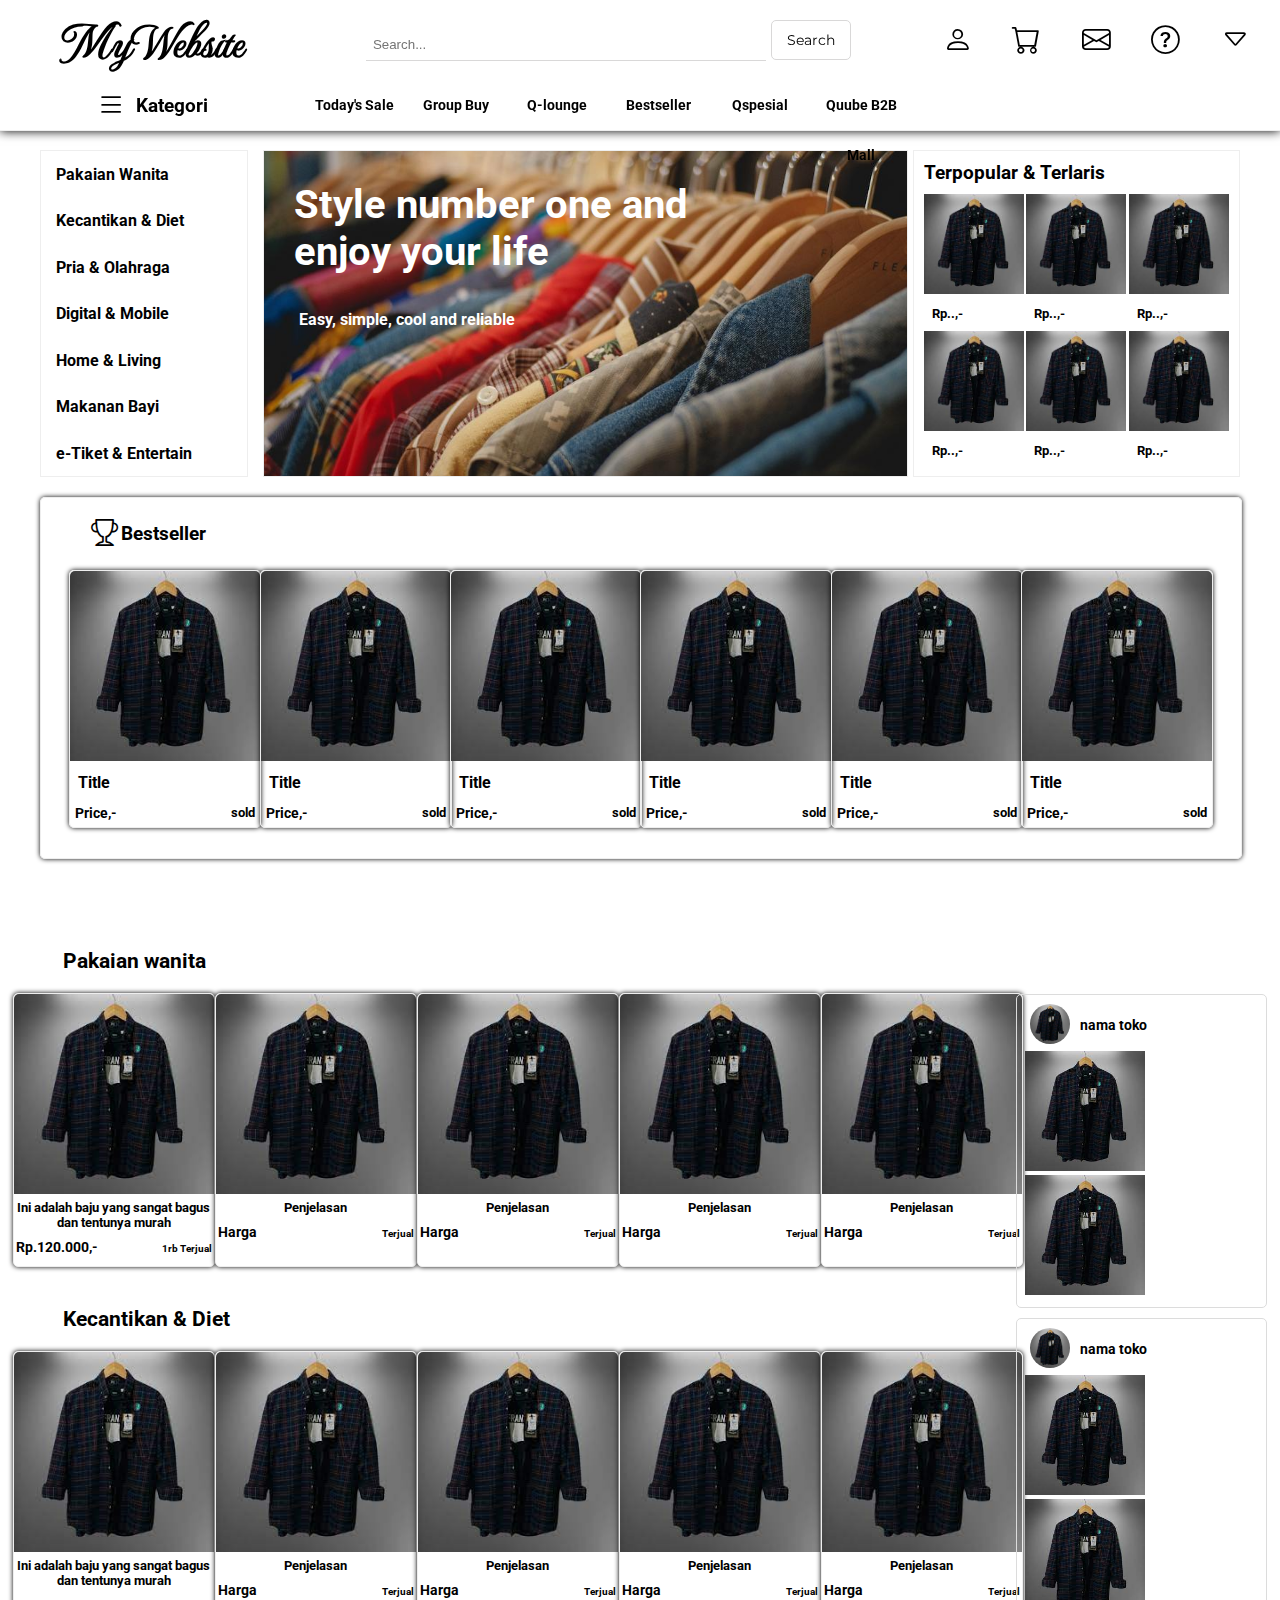
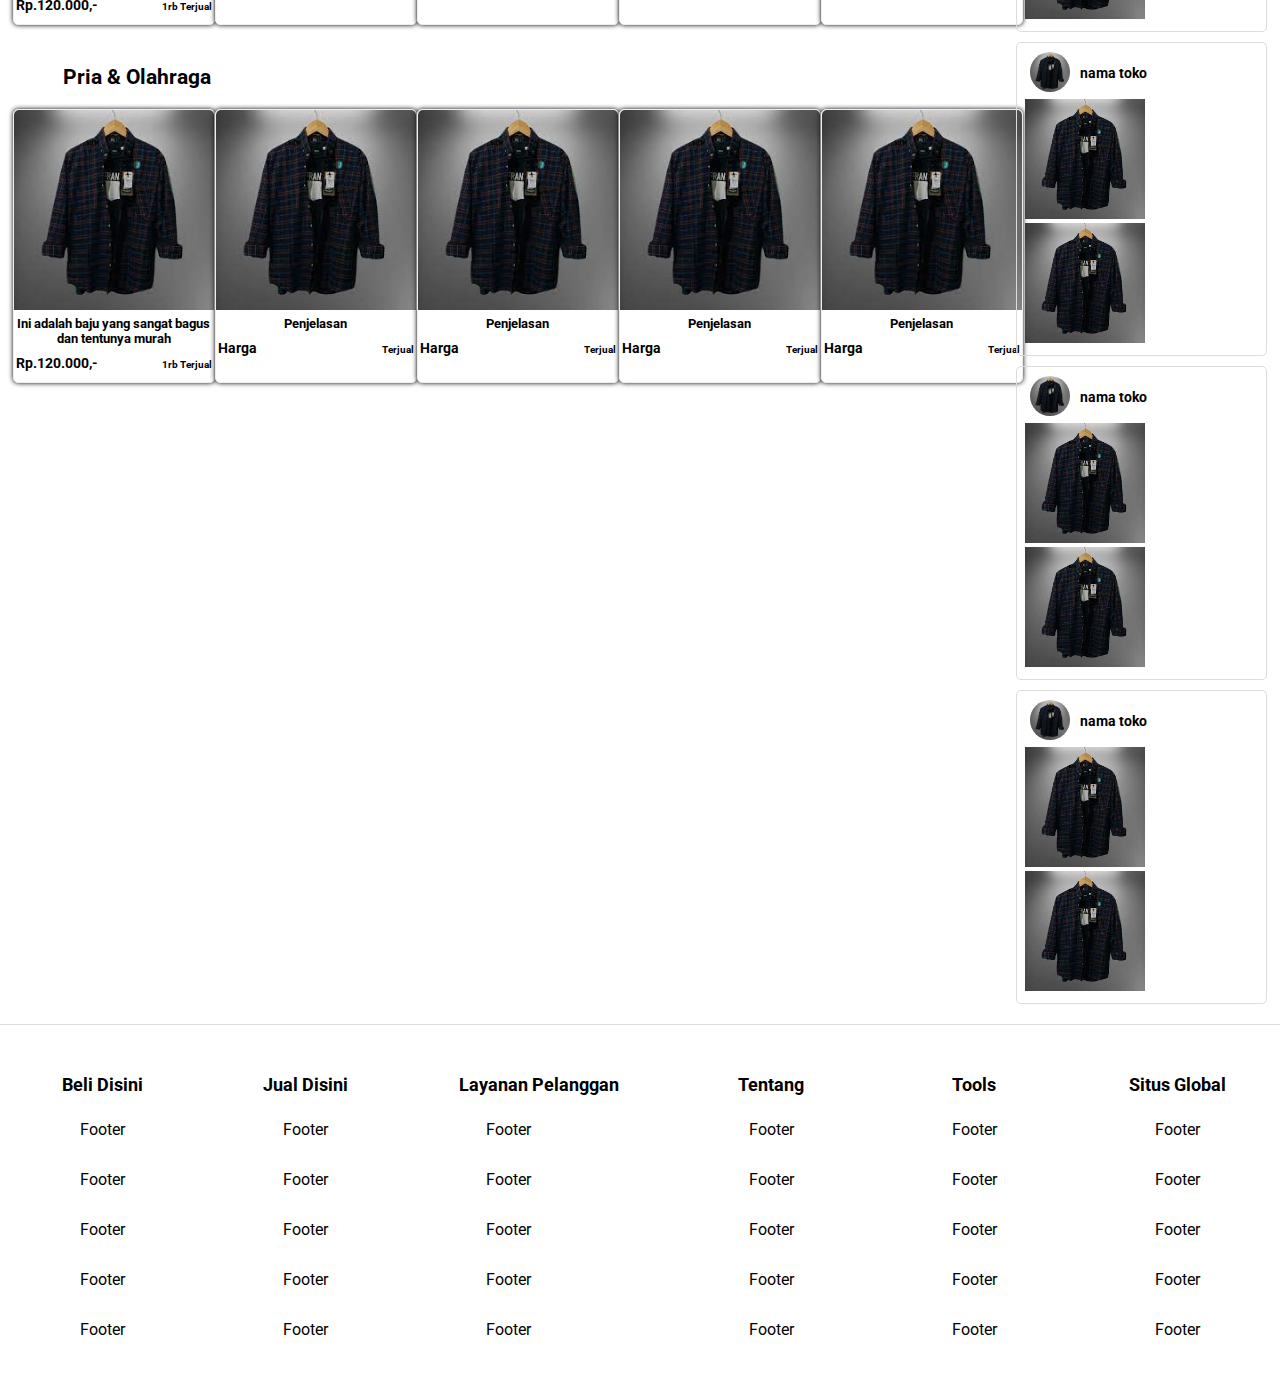
<file: index.html>
<!DOCTYPE html>
<html>
<head>
	<meta charset="utf-8">
	<title>Mebsiteku | Home</title>

	<!-- google font -->
	<link rel="preconnect" href="https://fonts.googleapis.com">
	<link rel="preconnect" href="https://fonts.gstatic.com" crossorigin>
	<link href="https://fonts.googleapis.com/css2?family=MonteCarlo&family=Montserrat&family=Roboto:ital,wght@1,300&display=swap" rel="stylesheet">

	<!-- icon bootstrap -->
	<link rel="stylesheet" href="https://cdn.jsdelivr.net/npm/bootstrap-icons@1.5.0/font/bootstrap-icons.css">

	<!-- link css -->
	<link rel="stylesheet" type="text/css" href="css/style.css">
</head>
<body>
     <!-- navbar -->
     <nav>
     	<div class="judul">
     		<h1>W</h1>
     	</div>
     	<a href="">
     		<!-- <img src=""> -->
     		<h1>MyWebsite</h1>
     	</a>
     	<div class="search">
     		<input type="" name="" placeholder="  Search...">
     		<button>Search</button>
     	</div>
     	<div class="icon">
     		<i class="bi bi-person"></i>
     		<i class="bi bi-cart"></i>
     		<i class="bi bi-envelope"></i>
     		<i class="bi bi-question-circle"></i>
     		<i class="bi bi-caret-down"></i>
     	</div>
     	<div class="kategori">
     		<i class="bi bi-list"></i>
     		<h3>Kategori</h3>
     	</div>
     	<ul class="nav">
     		<li>Today's Sale</li>
     		<li>Group Buy</li>
     		<li>Q-lounge</li>
   			<li>Bestseller</li>
     		<li>Qspesial</li>
   			<li>Quube B2B Mall</li>
     	</ul>
     	<!-- <div class="medsos">
     		<i class="bi bi-facebook"></i>
     		<i class="bi bi-instagram"></i>
     		<i class="bi bi-whatsapp"></i>
     		<i class="bi bi-youtube"></i>
     		<i class="bi bi-twitter"></i>
     	</div> -->
     </nav>
     <!-- end navbar -->

     <!-- kategori -->
     <section class="category">
	     <ul>
	    		<li>Pakaian</li>
	    		<li>Pakaian dalam dan kaos kaki</li>
	    		<li>Tas & dompet</li>
	    		<li>Sepatu</li>
	    		<li>Jamtangan & perhiasan</li>
	    		<li>Aksesoris fashion</li>
	    	</ul>
	    	<ul>
	    		<li>Kosmetik</li>
	    		<li>Parfum terkenal</li>
	    		<li>Rambut tubuh & kuku</li>
	    		<li>Diet & perlengkapan</li>
	    		<li>K-Beauty</li>
	    	</ul>
	    	<ul>
	    		<li>Pakaian pria</li>
	    		<li>Tas, sepatu & aksesoris</li>
	    		<li>Pakaian olahraga</li>
	    		<li>Peralatan olahraga</li>
	    	</ul>
	    	<ul>
	    		<li>Komputer & game</li>
	    		<li>TV, kamera & audio</li>
	    		<li>Elektronik rumah tangga</li>
	    		<li>Handphone & tablet</li>
	    		<li>Digital aksesoris</li>
	    	</ul>
	    	<ul>
	    		<li>Furniture & dekorasi</li>
	    		<li>Peralatan dapur</li>
	    		<li>Peralatan rumah tangga</li>
	    		<li>Alat tulis & belajar</li>
	    		<li>Otomotif & industry</li>
	    		<li>Peralatan hewan peliharaan</li>
	    		<li>Peralatan kebun</li>
	    		<li>Daily necessity</li>
	    	</ul>
	    	<ul>
	    		<li>Bahan makanan</li>
	    		<li>Minuman & susu</li>
	    		<li>Makanan bernutrisi</li>
	    		<li>Materniti / bayi</li>
	    		<li>Pakaian anak</li>
	    		<li>Mainan anak</li>
	    		<li>Makanan korea</li>
	    	</ul>
	    	<ul>
	    		<li>Buku & hobi</li>
	    		<li>CD & DVD</li>
	    		<li>e-Tiket</li>
	    		<li>Pulsa</li>
	    	</ul>
     </section>
     <!-- end kategori -->

     <!-- header -->
     <header>
     	<ul class="list">
     		<li class="li">
     			Pakaian Wanita
     			<section class="data-list one">
     				<ul>
	                		<h3>Pakaian</h3>
	                		<li>Gaun/tenun</li>
	                		<li>Atasan/kemeja</li>
	                		<li>Jeans</li>
	                		<li>Blouse</li>
	                		<li>Sweater</li>
	                	</ul>
	                	<ul>
	                		<h3>Jam tangan & perhiasan</h3>
	                		<li>Kalung</li>
	                		<li>Jam tangan bermerek</li>
	                		<li>Jam tangan</li>
	                		<li>Anting - anting</li>
	                		<li>Gelang</li>
	                	</ul>
	                	<ul>
	                		<h3>Sepatu</h3>
	                		<li>Hak</li>
	                		<li>Sepatu santai</li>
	                		<li>Flat</li>
	                		<li>Sandal jepit</li>
	                		<li>Sandal</li>
	                	</ul>
	                	<ul>
	                		<h3>Tas & Dompet</h3>
	                		<li>Tas tangan</li>
	                		<li>Dompet</li>
	                		<li>Tas berangkat</li>
	                		<li>Lainya</li>
	                	</ul>
	                	<ul>
	                		<h3>Featured Brand</h3>
	                		<li>MINSHOP</li>
	                		<li>Number61</li>
	                		<li>SCELTA UNDER...</li>
	                		<li>Sorella</li>
	                		<li>TORY BURCH</li>
	                		<li>Ferrari</li>
	                		<li>Chow Tai Fok</li>
	                		<li>PeekaPair</li>
	                		<li>Burberry</li>
	                		<li>Camou</li>
	                		<li>POLICE</li>
	                		<li>Sanrio</li>
	                		<li>Pinkelephant</li>
	                		<li>TUMI</li>
	                		<li>Aveda Footwear</li>
	                		<li>Doughnut</li>
	                		<li>ORIENT</li>
	                	</ul>
     			</section>
     		</li>
     		<li class="li">
     			Kecantikan & Diet 
     			<section class="data-list two">
     				<ul>
	                		<h3>Kosmetik</h3>
	                		<li>Perawatan kecantikan</li>
	                		<li>Perawatan kulit</li>
	                		<li>Makeup / tata rias</li>
	                		<li>Perawatan pria</li>
	                		<li>Produk makeup / tata rias</li>
	                	</ul>
	                	<ul>
	                		<h3>Rambut tubuh & kuku</h3>
	                		<li>Perawatan rambut & kulit</li>
	                		<li>Deodorant</li>
	                		<li>Kutek / cat kuku</li>
	                	</ul>
	                	<ul>
	                		<h3>Diet & alat perlengkapan</h3>
	                		<li></li>
	                		<li>Diet</li>
	                		<li>Barang dewasa</li>
	                		<li>Pencukur bulu</li>
	                	</ul>
	                	<ul>
	                		<h3>K-Beauty</h3>
	                		<li>Skin care</li>
	                		<li>Cosmetic</li>
	                		<li>Hair care</li>
	                		<li>Bath & body</li>
	                	</ul>
	                	<ul>
	                		<h3>Featured Brand</h3>
	                		<li>Reckitt Benckiser</li>
	                		<li>Gillette</li>
	                		<li>VERCASE</li>
	                		<li>Unilever</li>
	                		<li>HUGO BOSS</li>
	                		<li>LANVIN</li>
	                		<li>NIVEA</li>
	                		<li>Cetaphil</li>
	                		<li>Espoir</li>
	                		<li>Gatsby</li>
	                		<li>L'OCCITANE</li>
	                		<li>SCINIC</li>
	                		<li>Chramzone</li>
	                		<li>Orbis</li>
	                		<li>Neutrogena</li>
	                	</ul>
     			</section>
     		</li>
     		<li class="li">
     			Pria & Olahraga
     			<section class="data-list three">
     				<ul>
	                		<h3>Peralatan olahraga</h3>
	                		<li>Outdoor sports</li>
	                		<li>Peralatan olahraga</li>
	                		<li>Fitnes / yoga</li>
	                	</ul>
	                	<ul>
	                		<h3>Tas, sepatu dan aksesories</h3>
	                		<li>Sepatu</li>
	                		<li>Perhiasan</li>
	                		<li>Tas</li>
	                		<li>Aksesories</li>
	                		<li>Kacamata</li>
	                	</ul>
	                	<ul>
	                		<h3>Pakaian pria</h3>
	                		<li>Pakaian atasan</li>
	                		<li>Celana panjang</li>
	                		<li>Jas / jaket</li>
	                		<li>Kemeja formal</li>
	                		<li>Sweater</li>
	                	</ul>
	                	<ul>
	                		<h3>Pakaian olahraga</h3>
	                		<li>Baju atletik</li>
	                		<li>Sepatu atletik</li>
	                	</ul>
	                	<ul>
	                		<h3>Featured Brand</h3>
	                		<li>Salomon</li>
	                		<li>ORIENT</li>
	                		<li>ELECOM</li>
	                		<li>Nikon</li>
	                		<li>Yonex</li>
	                		<li>CASIO</li>
	                		<li>Odyssey</li>
	                		<li>Kappa</li>
	                		<li>3M</li>
	                		<li>Daiwa</li>
	                		<li>Phiten</li>
	                		<li>Adidas</li>
	                		<li>Ping</li>
	                	</ul>
     			</section>
     		</li>
     		<li class="li">
     			Digital & Mobile 
     			<section class="data-list four">
     				<ul>
	                		<h3>Digital aksesories</h3>
	                		<li></li>
	                		<li>Case & screen protector</li>
	                		<li>Cable & charger</li>
	                		<li>PowerBank</li>
	                		<li>Others...</li>
	                	</ul>
	                	<ul>
	                		<h3>Komputer & game</h3>
	                		<li>Peralatan komputer</li>
	                		<li>Monitor / proyektor</li>
	                		<li>Komputer</li>
	                		<li>Printer & scanner</li>
	                		<li>Alat baca</li>
	                	</ul>
	                	<ul>
	                		<h3>TV, camera & audio</h3>
	                		<li>Aksesoris kamera</li>
	                		<li>Peralatan kamera</li>
	                		<li>Peralatan TV / AV</li>
	                		<li>Audio</li>
	                		<li>Earphone & Headphone</li>
	                	</ul>
	                	<ul>
	                		<h3>Elektronik rumah tangga</h3>
	                		<li>Peralatan dapur</li>
	                		<li>Penyedot debu</li>
	                		<li>Kipas angin</li>
	                		<li>Humidifier / dehumidifier</li>
	                		<li>Peralatan kesehatan</li>
	                	</ul>
	                	<ul>
	                		<h3>Featured Brand</h3>
	                		<li>Cuckoo</li>
	                		<li>Sega</li>
	                		<li>Playstation</li>
	                		<li>Canon</li>
	                		<li>Microsoft</li>
	                		<li>Panasonic</li>
	                		<li>TOSHIBA</li>
	                		<li>Lenovo</li>
	                		<li>Asus</li>
	                		<li>Jibra</li>
	                		<li>Nintendo</li>
	                	</ul>
     			</section>
     		</li>
     		<li class="li">
     			Home & Living
     			<section class="data-list five">
     				<ul>
	                		<h3>Otomotif & Industry</h3>
	                		<li>Alat / suku cadang</li>
	                		<li>Aksesoris eksterior</li>
	                		<li>Kedaraan lainya</li>
	                		<li>Aksesoris interior</li>
	                		<li>Alat industri</li>
	                	</ul>
	                	<ul>
	                		<h3>Furniture & Dekorasi</h3>
	                		<li>Dekorasi rumah</li>
	                		<li>Furniture</li>
	                		<li>Pengaturan rumah</li>
	                		<li>Fengshui</li>
	                	</ul>
	                	<ul>
	                		<h3>Peralatan dapur</h3>
	                		<li>Alat dapur</li>
	                		<li>Alat memasak</li>
	                		<li>Piring</li>
	                		<li>Alat penyimpanan dapur</li>
	                	</ul>
	                	<ul>
	                		<h3>Perlengkapan rumah tangga</h3>
	                		<li>Peralatan kebersihan rumah</li>
	                		<li>Barang - barang higienis</li>
	                		<li>Alat kesehatan</li>
	                		<li>Peralatan medis</li>
	                		<li>Peralatan mandi</li>
	                	</ul>
	                	<ul>
	                		<h3>Featured Brand</h3>
	                		<li>Harpic</li>
	                		<li>Colgate</li>
	                		<li>Yate</li>
	                		<li>Kakao friends</li>
	                		<li>Nooks</li>
	                		<li>K-ART</li>
	                		<li>Contigo</li>
	                		<li>Xiaomi</li>
	                		<li>Dettol</li>
	                		<li>Dremel</li>
	                		<li>Tena</li>
	                		<li>Osram</li>
	                		<li>MIXSHOP</li>
	                		<li>BOOMJOY</li>
	                		<li>GTHome</li>
	                		<li>Zoku</li>
	                		<li>Victorinox</li>
	                	</ul>
     			</section>
     		</li>
     		<li class="li">
     			Makanan Bayi
     			<section class="data-list six">
     				<ul>
	                		<h3>Pakaian anak</h3>
	                		<li>Pakaian anak perempuan</li>
	                		<li>Tas / sepatu</li>
	                		<li>Pakaian anak laki - laki</li>
	                		<li>Topi / kaos kaki</li>
	                		<li>Aksesoris lainnya</li>
	                	</ul>
	                	<ul>
	                		<h3>Maternity / Bayi</h3>
	                		<li>Pakaian bayi</li>
	                		<li>Makanan</li>
	                		<li>Car seat / Peralatan keamanan</li>
	                		<li>Pakaian hamil</li>
	                		<li>Perlengkapan kesehatan</li>
	                	</ul>
	                	<ul>
	                		<h3>Bahan makanan</h3>
	                		<li>Kue / cemilan</li>
	                		<li>Saos / penyedap rasa</li>
	                		<li>Makanan korea</li>
	                		<li>Makanan kering</li>
	                		<li>Mie</li>
	                	</ul>
	                	<ul>
	                		<h3>Makanan bernutrisi</h3>
	                		<li>Minuman bervitamin & protein</li>
	                		<li>Minuman kesehatan</li>
	                		<li>Makanan diet</li>
	                		<li>Makanan pengganti</li>
	                	</ul>	   
	                	<ul>
	                		<h3>Featured Brand</h3>
	                		<li>Eureka popcorn</li>
	                		<li>CRAYOLA</li>
	                		<li>GNC</li>
	                		<li>lansinoh</li>
	                		<li>Nissin</li>
	                		<li>Meiji</li>
	                		<li>Korea eundan</li>
	                		<li>LeapFrog</li>
	                		<li>TOMICA</li>
	                		<li>Skin hop</li>
	                		<li>Takara tomy</li>
	                		<li>Hasbro</li>
	                		<li>Mustela</li>
	                		<li>TYR</li>
	                		<li>Himalaya</li>
	                		<li>Melissa</li>
	                	</ul>
     			</section>
     		</li>
     		<li class="li">
     			e-Tiket & Entertain
     			<section class="data-list seven">
     				<ul>
	                		<h3>e-Ticket</h3>
	                		<li>Health & service</li>
	                		<li>Restaurant</li>
	                		<li>Beauty & spa</li>
	                		<li>Fun & event</li>
	                	</ul>
	                	<ul>
	                		<h3>Buku & hobi</h3>
	                		<li>Buku</li>
	                		<li>Alat musik / Peralatan peserta</li>
	                		<li>Karakter / selebritis</li>
	                		<li>Hobi / koleksi</li>
	                		<li>Komik & majalah</li>
	                	</ul>
	                	<ul>
	                		<h3>CD & DVD</h3>
	                		<li>Albums</li>
	                		<li>TV</li>
	                		<li>Film</li>
	                	</ul>
	                	<ul>
	                		<h3>Pulsa</h3>
	                		<li>pulsa</li>
	                	</ul>
	                	<ul>
	                		<h3>Featured Brand</h3>
	                		<li>Panasonic</li>
	                		<li>Kakao friends</li>
	                		<li>Sanrio</li>
	                		<li>Bandai</li>
	                		<li>Audio technica</li>
	                		<li>Pokemon</li>
	                		<li>YAMAHA</li>
	                		<li>Snow peak</li>
	                		<li>CASIO</li>
	                		<li>CAPTAINSTAG</li>
	                		<li>Columbia</li>
	                		<li>Samsung</li>
	                		<li>Nintendo</li>
	                		<li>Caterpillar</li>
	                		<li>ATEX</li>
	                		<li>Reckitt Benckiser</li>
	                	</ul>
     			</section>
     		</li>
     	</ul>
     	<ul class="mobile-list">
     		<li>Pakaian Wanita</li>
     		<li>Kecantikan & Diet</li>
     		<li>Pria & Olahraga</li>
     		<li>Digital & mobile</li>
     		<li>Home & Living</li>
     		<li>Makanan Bayi</li>
     		<li>e-Tiket & Entertain</li>
     	</ul>
     	<div class="jumbotron">
     		<h1>Style number one and enjoy your life</h1>
     		<h4>Easy, simple, cool and reliable</h4>
     	</div>
     	<div class="popular">
     		<h2>Terpopular & Terlaris</h2>
     		<div class="container-popular">
	     		<div class="card-popular">
	     			<img src="img/flanel.jpg">
	     			<h3>Rp..,-</h3>
	     		</div>
	     		<div class="card-popular">
	     			<img src="img/flanel.jpg">
	     			<h3>Rp..,-</h3>
	     		</div>
	     		<div class="card-popular">
	     			<img src="img/flanel.jpg">
	     			<h3>Rp..,-</h3>
	     		</div>
	     		<div class="card-popular">
	     			<img src="img/flanel.jpg">
	     			<h3>Rp..,-</h3>
	     		</div>
	     		<div class="card-popular">
	     			<img src="img/flanel.jpg">
	     			<h3>Rp..,-</h3>
	     		</div>
	     		<div class="card-popular">
	     			<img src="img/flanel.jpg">
	     			<h3>Rp..,-</h3>
	     		</div>
     		</div>
     	</div>
     	  <div class="best">
     		<i class="bi bi-trophy"></i>
     		<h2>Bestseller</h2>
     		<div class="clear"></div>
     		<div class="container-card">
     		<div class="card-best">
     			<img src="img/flanel.jpg">
     			<h3>Title</h3>
     			<h4>Price,-</h4>
     			<h5>sold</h5>
     			<div class="clear"></div>
     		</div>
     		<div class="card-best">
     			<img src="img/flanel.jpg">
     			<h3>Title</h3>
     			<h4>Price,-</h4>
     			<h5>sold</h5>
     			<div class="clear"></div>
     		</div>
     		<div class="card-best">
     			<img src="img/flanel.jpg">
     			<h3>Title</h3>
     			<h4>Price,-</h4>
     			<h5>sold</h5>
     			<div class="clear"></div>
     		</div>
     		<div class="card-best">
     			<img src="img/flanel.jpg">
     			<h3>Title</h3>
     			<h4>Price,-</h4>
     			<h5>sold</h5>
     			<div class="clear"></div>
     		</div>
     		<div class="card-best">
     			<img src="img/flanel.jpg">
     			<h3>Title</h3>
     			<h4>Price,-</h4>
     			<h5>sold</h5>
     			<div class="clear"></div>
     		</div>
     		<div class="card-best">
     			<img src="img/flanel.jpg">
     			<h3>Title</h3>
     			<h4>Price,-</h4>
     			<h5>sold</h5>
     			<div class="clear"></div>
     		</div>
     	     </div>
            </div> 
     </header>
     <!-- end header -->

     <!-- content -->
     <div class="content">
     	<div class="all">
     		<div class="row">
     			<h2>Pakaian wanita</h2>
     			<ul>
     				<li class="card-content">
     				  <img src="img/flanel.jpg">
     				  <h3>Ini adalah baju yang sangat bagus dan tentunya murah</h3>
     				  <h4>Rp.120.000,-</h4>
     				  <h5>1rb Terjual</h5>
     				  <div class="clear"></div>
     				</li>
     				<li class="card-content">
     				  <img src="img/flanel.jpg">
     				  <h3>Penjelasan</h3>
     				  <h4>Harga</h4>
     				  <h5>Terjual</h5>
     				  <div class="clear"></div>
     				</li>
     				<li class="card-content">
     				  <img src="img/flanel.jpg">
     				  <h3>Penjelasan</h3>
     				  <h4>Harga</h4>
     				  <h5>Terjual</h5>
     				  <div class="clear"></div>
     				</li>
     				<li class="card-content">
     				  <img src="img/flanel.jpg">
     				  <h3>Penjelasan</h3>
     				  <h4>Harga</h4>
     				  <h5>Terjual</h5>
     				  <div class="clear"></div>
     				</li>
     				<li class="card-content">
     				  <img src="img/flanel.jpg">
     				  <h3>Penjelasan</h3>
     				  <h4>Harga</h4>
     				  <h5>Terjual</h5>
     				  <div class="clear"></div>
     				</li>
     			</ul>
     		</div>
     		<div class="row">
     			<h2>Kecantikan & Diet</h2>
     			<ul>
     				<li class="card-content">
     				  <img src="img/flanel.jpg">
     				  <h3>Ini adalah baju yang sangat bagus dan tentunya murah</h3>
     				  <h4>Rp.120.000,-</h4>
     				  <h5>1rb Terjual</h5>
     				  <div class="clear"></div>
     				</li>
     				<li class="card-content">
     				  <img src="img/flanel.jpg">
     				  <h3>Penjelasan</h3>
     				  <h4>Harga</h4>
     				  <h5>Terjual</h5>
     				  <div class="clear"></div>
     				</li>
     				<li class="card-content">
     				  <img src="img/flanel.jpg">
     				  <h3>Penjelasan</h3>
     				  <h4>Harga</h4>
     				  <h5>Terjual</h5>
     				  <div class="clear"></div>
     				</li>
     				<li class="card-content">
     				  <img src="img/flanel.jpg">
     				  <h3>Penjelasan</h3>
     				  <h4>Harga</h4>
     				  <h5>Terjual</h5>
     				  <div class="clear"></div>
     				</li>
     				<li class="card-content">
     				  <img src="img/flanel.jpg">
     				  <h3>Penjelasan</h3>
     				  <h4>Harga</h4>
     				  <h5>Terjual</h5>
     				  <div class="clear"></div>
     				</li>
     			</ul>
     		</div>
     		<div class="row">
     			<h2>Pria & Olahraga</h2>
     			<ul>
     				<li class="card-content">
     				  <img src="img/flanel.jpg">
     				  <h3>Ini adalah baju yang sangat bagus dan tentunya murah</h3>
     				  <h4>Rp.120.000,-</h4>
     				  <h5>1rb Terjual</h5>
     				  <div class="clear"></div>
     				</li>
     				<li class="card-content">
     				  <img src="img/flanel.jpg">
     				  <h3>Penjelasan</h3>
     				  <h4>Harga</h4>
     				  <h5>Terjual</h5>
     				  <div class="clear"></div>
     				</li>
     				<li class="card-content">
     				  <img src="img/flanel.jpg">
     				  <h3>Penjelasan</h3>
     				  <h4>Harga</h4>
     				  <h5>Terjual</h5>
     				  <div class="clear"></div>
     				</li>
     				<li class="card-content">
     				  <img src="img/flanel.jpg">
     				  <h3>Penjelasan</h3>
     				  <h4>Harga</h4>
     				  <h5>Terjual</h5>
     				  <div class="clear"></div>
     				</li>
     				<li class="card-content">
     				  <img src="img/flanel.jpg">
     				  <h3>Penjelasan</h3>
     				  <h4>Harga</h4>
     				  <h5>Terjual</h5>
     				  <div class="clear"></div>
     				</li>
     			</ul>
     		</div>
     	</div>
     	<div class="toko">
     		<div class="card">
     			<div class="card-header">
     				<img src="img/flanel.jpg">
     			     <h4>nama toko</h4>
     			</div>
     			<div class="card-body">
     				<img src="img/flanel.jpg">
	     			<img src="img/flanel.jpg">
     			</div>
     			
     		</div>

     		<div class="card">
     			<div class="card-header">
     				<img src="img/flanel.jpg">
     				<h4>nama toko</h4>
     			</div>
     			<div class="card-body">
     				<img src="img/flanel.jpg">
	     			<img src="img/flanel.jpg">
     			</div>
     			
     		</div>

     		<div class="card">
     			<div class="card-header">
     				<img src="img/flanel.jpg">
     				<h4>nama toko</h4>
     			</div>
     			<div class="card-body">
     				<img src="img/flanel.jpg">
	     			<img src="img/flanel.jpg">
     			</div>
     			
     		</div>

     		<div class="card">
     			<div class="card-header">
     				<img src="img/flanel.jpg">
     				<h4>nama toko</h4>
     			</div>
     			<div class="card-body">
     				<img src="img/flanel.jpg">
	     			<img src="img/flanel.jpg">
     			</div>
     			
     		</div>

     		<div class="card">
     			<div class="card-header">
     				<img src="img/flanel.jpg">
     				<h4>nama toko</h4>
     			</div>
     			<div class="card-body">
     				<img src="img/flanel.jpg">
	     			<img src="img/flanel.jpg">
     			</div>
     			
     		</div>
     	</div>
     </div class="content">
     <!-- end content -->

     <!-- footer -->

     <footer>
     	<ul>
     		<h2>Beli Disini</h2>
     		<li>Footer</li>
     		<li>Footer</li>
     		<li>Footer</li>
     		<li>Footer</li>
     		<li>Footer</li>
     	</ul>
     	<ul>
     		<h2>Jual Disini</h2>
     		<li>Footer</li>
     		<li>Footer</li>
     		<li>Footer</li>
     		<li>Footer</li>
     		<li>Footer</li>
     	</ul>
     	<ul>
     		<h2>Layanan Pelanggan</h2>
     		<li>Footer</li>
     		<li>Footer</li>
     		<li>Footer</li>
     		<li>Footer</li>
     		<li>Footer</li>
     	</ul>
     	<ul>
     		<h2>Tentang</h2>
     		<li>Footer</li>
     		<li>Footer</li>
     		<li>Footer</li>
     		<li>Footer</li>
     		<li>Footer</li>
     	</ul>
     	<ul>
     		<h2>Tools</h2>
     		<li>Footer</li>
     		<li>Footer</li>
     		<li>Footer</li>
     		<li>Footer</li>
     		<li>Footer</li>
     	</ul>
     	<ul>
     		<h2>Situs Global</h2>
     		<li>Footer</li>
     		<li>Footer</li>
     		<li>Footer</li>
     		<li>Footer</li>
     		<li>Footer</li>
     	</ul>
     </footer>

     <!-- end footer -->


<script src="js/script.js"></script>
</body>
</html>
</file>
<file: css/style.css>
/* font-family: 'MonteCarlo', cursive;
font-family: 'Montserrat', sans-serif;
font-family: 'Roboto', sans-serif; */

*{
	margin: 0;
	padding: 0;
}

body{
    font-family: 'Roboto', sans-serif; 
}

.clear{
	clear: both;
}

/* <== navbar ==> */

nav{
	position: fixed;
	display: grid;
	grid-template-areas: 
	'title search icon'
	'kategori nav medsos';
	grid-template-columns: 1 fr 1fr 2fr;
	grid-template-rows: 80px 50px;
	border-bottom: 1px solid #EEEEEE;
	box-shadow: 0 0 10px;
	width: 100%;
	margin-top: -130px;
	background: white;
    z-index: 10;
}

/*title*/
nav a{
	grid-area: title;
    display: flex;
    justify-content: center;
    align-items: center;
    text-decoration: none;
}

nav a h1{
    color: black;
    font-family: 'MonteCarlo', cursive;
    font-size: 3em;
}
/*end title*/

.judul{
	display: none;
}

/*search*/
nav .search{
	grid-area: search;
	display: flex;
	justify-content: center;
	align-items: center;
}

nav .search input{
	padding-top: 10px;
    width: 400px;
    height: 30px;
    border: none;
    border-bottom: 1px solid#D9D8D8;
}

nav .search button{
	margin-left: 5px;
    width: 80px;
    height: 40px;
    background: none;
    border: 1px solid #D9D8D8;
    border-radius: 5px;
    font-family: 'Montserrat', sans-serif;
    font-size: .9em;
}
nav .search input:hover{
    border-bottom: 1px solid #3B79F6;
}
nav .search button:hover{
    border: 1px solid #3B79F6;
    cursor: pointer;
    color: #3B79F6;
}
/*end search*/


/*icon*/
nav .icon{
	grid-area: icon;
	display: flex;
	justify-content: space-evenly;
	align-items: center;
}

nav .icon i{
	font-size: 1.8em;
	transition: 1s;
	margin: 0 10px;
}

nav .icon i:hover{
	color: #3B79F6;
	transform: rotate(360deg);
	cursor: pointer;
}

/*end icon*/

/*kategori*/
nav .kategori{
	grid-area: kategori;
	display: flex;
	justify-content: center;
	align-items: center;
}

nav .kategori i{
	font-size: 1.8em;
	margin-right: 5px;
}

nav .kategori h3{
	font-size: 1.2em;
	margin-left: 5px;
}

nav .kategori:hover{
	color: #3B79F6;
	cursor: pointer;
}
/*end kaegori*/

/*nav*/
.nav{
	grid-area: nav;
	display: flex;
	justify-content: space-evenly;
	align-items: center;
	font-size: 0.8em;
}

.nav li{
	list-style: none;
	font-size: 1.1em;
	width: 100%;
	height: 100%;
	line-height: 50px;
	text-align: center;
	font-weight: bold;
}

.nav li:hover{
	color: white;
	cursor: pointer;
	background: #3B79F6;
}
/*end nav*/

/*medsos*/
nav .medsos{
	grid-area: medsos;
	display: flex;
	justify-content: space-evenly;
	align-items: center;
}

nav .medsos i{
	font-size: 1.8em;
	transition: 1s;
	margin: 0 10px;
}

nav .medsos i:hover{
	color: #3B79F6;
	transform: rotate(360deg);
	cursor: pointer;
}
/*end medsos*/

/* <== end navbar ==> */

/*<== kategori ==>*/

.category{
	position: absolute;
	/*display: flex;*/
	background: white;
	z-index: 8;
	padding: 20px;
	width: 1200px;
	height: 250px;
	margin: 0 55px;
	margin-top: 5px;
	border-radius: 5px;
	justify-content: space-evenly;
	align-items: space-evenly;
	display: none;
	box-shadow: 0 0 5px;
}

.category ul{
    display: flex;
    flex-direction: column;
    justify-content: space-evenly;
    margin: 0 10px;
}

.category ul li{
	list-style: none;
	font-size: 0.8em;
}

.category ul li:hover{
	cursor: pointer;
	color: #3B79F6;
}

.category.show{
	display: flex;
}

/*<== end kategori ==>*/

/* <== header ===> */

header{
	display: grid;
    position: relative;
    grid-template-areas: 
    'list jumbo popular'
    'best best best';
    grid-template-columns: 1fr 3fr 1.5fr;
    /*grid-template-rows: auto;*/
    padding: 20px 40px;
    margin-top: 130px;
}

header .data-list{
	padding: 5px;
	position: absolute;
	background: white;
	left: -800px;
	box-shadow: 0 0 5px;
	border-radius: 5px;
	/*margin: 0 auto;*/
	/*margin-top: -50px;*/
	display: grid;
	grid-template-columns: 2fr 2fr 1fr;
	grid-template-areas: 
	'r1c1 r1c2 more'
	'r2c1 r2c2 more';
	z-index: 9;
	grid-template-rows: 1fr 1fr;
}

header .data-list ul:nth-child(1){
    grid-area: r1c1;
    padding: 10px;
    text-align: left;
}

header .data-list ul:nth-child(2){
	grid-area: r1c2;
	padding: 10px;
	text-align: left;
}

header .data-list ul:nth-child(3){
	grid-area: r2c1;
	padding: 10px;
	text-align: left;
}

header.data-list ul:nth-child(4){
	grid-area: r2c2;
	padding: 10px;
	text-align: left;
}

header .data-list ul:last-child{
	grid-area: more;
	padding: 10px;
	text-align: left;
	border-left: 1px solid #EEEEEE;
}

header .data-list ul li{
	margin: 0;
	font-size: .8em;
	padding: 5px;
	list-style: none;
	font-weight: normal;
}

header .list .li:hover .data-list{
    margin-left: 1050px;
}

.data-list li:hover{
	color: #3B79F6;
	cursor: pointer;
}

.one{
	margin-top: -45px;
}

.two{
	margin-top: -90px;
}

.three{
	margin-top: -135px;
}

.four{
	margin-top: -180px;	
}

.five{
	margin-top: -225px;
}

.six{
	margin-top: -270px;
}

.seven{
    margin-top: -315px;
}

header .mobile-list{
	display: none;
}

header .list{
    grid-area: list;
    margin-right: 10px;
    display: flex;
    justify-content: space-evenly;
    flex-direction: column;
	border: 1px solid #EEEEEE;
	padding: 0;
	font-size: 1em;
	font-weight: bold;
}

header .list .li{
	list-style: none;
	margin: 0 0;
	height: 100%;
	padding: 5px 15px;
	padding-top: 14px;
}

header .list .li:hover {
	color: white;
	cursor: pointer;
	background: #3B79F6;
}

header .list .li:hover .data-list{
	color: black;
	margin-left: 1060px;
}

header .jumbotron{
    grid-area: jumbo;
    background: url(../img/bg-hero.jpg);
    background-size: cover;
    color: #fff;
}

header .popular{
    grid-area: popular;
}


header .jumbotron{
	margin: 0 5px;
	border: 1px solid #EEEEEE;
	padding: 30px 30px;
	padding-right: 200px;
}

header .jumbotron h1{
	font-size: 2.5em;
	margin-bottom: 10px;
	font-weight: bold;
	cursor: pointer;
}

header .jumbotron h4{
	font-size: 1em;
	font-weight: bold;
	margin-top: 20px;
	cursor: pointer;
}

header .popular{
	border: 1px solid #EEEEEE;
	padding: 10px 10px;
}

header .popular h2{
	font-size: 1.2em;
}

header .popular .container-popular{
	margin-top: 10px;
	display: grid;
    grid-template-columns: repeat(auto-fit, minmax(80px, 1fr));
    grid-gap: 2px;
    justify-items: center;
    align-items: center;
}

.container-popular .card-popular img{
    width: 100px;
    height: 100px;
}
.container-popular .card-popular h3{
	font-size: 0.8em;
}

.container-popular .card-popular img{
	transition: .5s;
}

.container-popular .card-popular:hover img{
	cursor: pointer;
	transform: scale(1.1);
}

header .best{
    grid-area: best;
    width: 95%;
    margin: 20px auto;
    padding: 20px 30px;
    border: 1px solid #EEEEEE;
    box-shadow: 0 0 5px;
    border-radius: 5px;
    padding-bottom: 30px;
}

header .best i{
	float: left;
	font-size: 1.7em;
	margin-left: 20px;
}

header .best h2{
	font-weight: bold;
	font-size: 1.2em;
	margin-left: 50px;
	margin-top: 4px;
}

header .best .container-card{	
	display: grid;
    grid-template-columns: repeat(auto-fit, minmax(120px, 1fr));
    grid-gap: 2px;
    justify-items: center;
    align-items: center;
    margin-top: 20px;
}

header .card-best{
    border-radius: 5px;
    border: 1px solid #EEEEEE;
    box-shadow: 0 0 5px;
}

header .card-best img{
    border-top-left-radius: 5px;
    border-top-right-radius: 5px;
    transition: .5s;
    width: 190px;
}

header h3{
	font-size: 1em;
    padding: 8px;
}

header h4{
    margin: 0;
    float: left;
    padding: 5px;
    font-size: 0.9em;
}

header h5{
	float: right;
	padding: 5px;
}

header .card-best img:hover{
    transform: scale(1.1);
    border-radius: 5px;
}

/*<== end header ==>*/

/*<== content ==>*/

.content{
	position: relative;
    width: 98%;
    margin: 20px auto;
    display: flex;
    padding-top: 30px;
}

.content .all{
    width: 80%;
}

.content .all .row{
	width: 100%;
}

.content .all .row ul{
	display: flex;
	justify-content: space-evenly;
	margin-bottom: 40px;
}

.content .all .row ul li{
	list-style: none;
	border: 1px solid #EEEEEE;
	box-shadow: 0 0 5px;
	border-radius: 5px;
	padding-bottom: 5px;
	width: 200px;
	margin-top: 20px;
}

.content .all .row img{
    width: 200px;
    border-top-left-radius: 5px;
    border-top-right-radius: 5px;
}

.content .all .row h2{
	margin-left: 50px;
	font-size: 1.3em;
}

.content .all .row ul li h3{
	font-size: 0.8em;
	padding: 2px;
	text-align: center;
	margin-bottom: 5px;
}

.content .all .row ul li h4{
	font-size: 0.9em;
	float: left;
	padding: 2px;
}

.content .all .row ul li h5{
	font-size: 0.6em;
	float: right;
	padding: 2px;
	line-height: 20px;
}

.content .toko{
    width: 20%;
}

.content .toko .card:nth-child(1){
    border: 1px solid #DCDCDC;
    margin-top: 45px;
    padding: 8px;
    padding-top: 4px;
}

.content .toko .card{
	margin-top: 10px;
	border: 1px solid #DCDCDC;
	padding: 8px;
	padding-top: 4px;
	border-radius: 5px;
}

.content .toko .card-header{
	display: flex;
	align-items: center;
	padding: 5px;
}

.content .toko .card-header img{
    width: 40px;
    border-radius: 20px;
    margin-bottom: 2px;
}

.content .toko .card-header h4{
	margin-left: 10px;
	font-size: .9em;
}

.content .toko .card-body img{
    width: 120px;
}

.content .all .card-content{
	transition: .5s;
	background: white;
}

.content .all .card-content:hover {
    transform: scale(1.1);
}

/*<== end content ==>*/

/*<== footer ==>*/

footer{
	border-top: 1px solid #DCDCDC;
	display: flex;
	justify-content: space-evenly;
	align-items: center;
}

footer ul{
    padding: 50px;
    padding-bottom: 10px;
}

footer ul h2{
	font-size: 1.1em;
	text-align: center;
}

footer ul h2:hover{
	cursor: pointer;
}

footer ul li{
	list-style: none;
	margin: 20px 0;
	width: 100px;
	height: 30px;
	text-align: center;
	line-height: 30px;
}

footer ul li:hover{
	background: #3B79F6;
	color: #fff;
	cursor: pointer;
}

/*<== end footer ==>*/


/*<== responsive ==>*/

@media (max-width: 600px){
	nav{
		position: fixed;
		display: grid;
		grid-template-areas: 
		'judul search icon';
		grid-template-columns: 1fr 3fr 2fr;
		grid-template-rows: 60px;
		margin-top: -65px;
	}

	nav .judul{
		grid-area: judul;
		display: block;
		text-align: center;
		line-height: 60px;
		font-family: 'MonteCarlo', cursive;
	}

	nav .judul:hover{
        cursor: pointer;
	}

	nav .kategori{
		display: none;
	}

	nav .search input{
      width: 90%;
	}

	nav .search button{
      width: 70px;
      height: 30px;
      font-size: 0.7em;
	}

	nav .icon i{
		font-size: 1em;
	}

	nav .search{
		grid-area: search;
	}

	nav .icon{
		grid-area: icon;
	}

    nav a{
    	display: none;
    }

    nav .nav{
    	display: none;
    }
    /*end navbar*/

	header{
		display: grid;
		grid-template-columns: repeat(3, 1fr);
		grid-template-rows: 30px 2fr 3fr;
		grid-template-areas: 
		'cat cat cat'
		'top top top'
		'best best best';
		margin: 0;
		padding: 0;
		margin-top: 65px;
	}

	header .list{
		grid-area: cat;
		display: flex;
		flex-direction: row;
		margin: 0;
		width: 100%;
		justify-content: space-evenly;
		align-items: center;
		padding: 10px 0;
		margin-top: 10px;
		border: none;
	}

	header .list li{
	    margin: 0;
	    width: 100%;
	    height: 50px;
        text-align: center;
	}

	header .popular{
		grid-area: top;
		margin-top: 40px;
		border: none;
	}

	header .popular h2{
        font-size: 1em;
        text-align: center;
        margin-bottom: 30px;
        font-weight: bold;
	}

	header .popular .container-popular{
		display: grid;
	    grid-template-columns: repeat(auto-fit, minmax(120px, 1fr));
	    justify-items: center;
	    align-items: center;
	}

	header .best{
		grid-area: best;
		width: 95%;
		margin: 0 auto;
		padding: 0;
		box-shadow: 0 0 0;
		margin-top: 20px;
        border: none;
        border-top: 1px solid #EEEEEE;
	}

	header .best h2{
		margin: 0;
		font-size: 1em;
		text-align: center;
		margin-top: 10px;
	}

	header .best i{
		display: none;
	}

	header .best .container-card{
		display: grid;
	    grid-template-columns: repeat(auto-fit, minmax(120px, 1fr));
	    justify-items: center;
	    align-items: center;
	    padding: 0;
	}

	header .best .card-best h3{
		margin: 0;
		margin-top: 10px;
	}

	header .best .container-card img{
		width: 130px;
		/*width: auto;*/
	}

	header .list .data-list{
		display: none;
	}
    
    header .jumbotron{
    	display: none;
    }

    header .list{
    	display: none;
    }

    .content{
    	display: none;
    }

    header .mobile-list{
    	display: flex;
        width: 136%;
        height: 40px;
        border-bottom: 1px solid #DEDEDE;
    }

    header .mobile-list li{
        list-style: none;
        font-size: 0.7em;
        padding: 5px 5px;
        text-align: center;
    }
    header .mobile-list li:hover{
        color: white;
        cursor: pointer;
        background: #3B79F6;
    }

}

/*<== end responsive ==>*/
</file>
